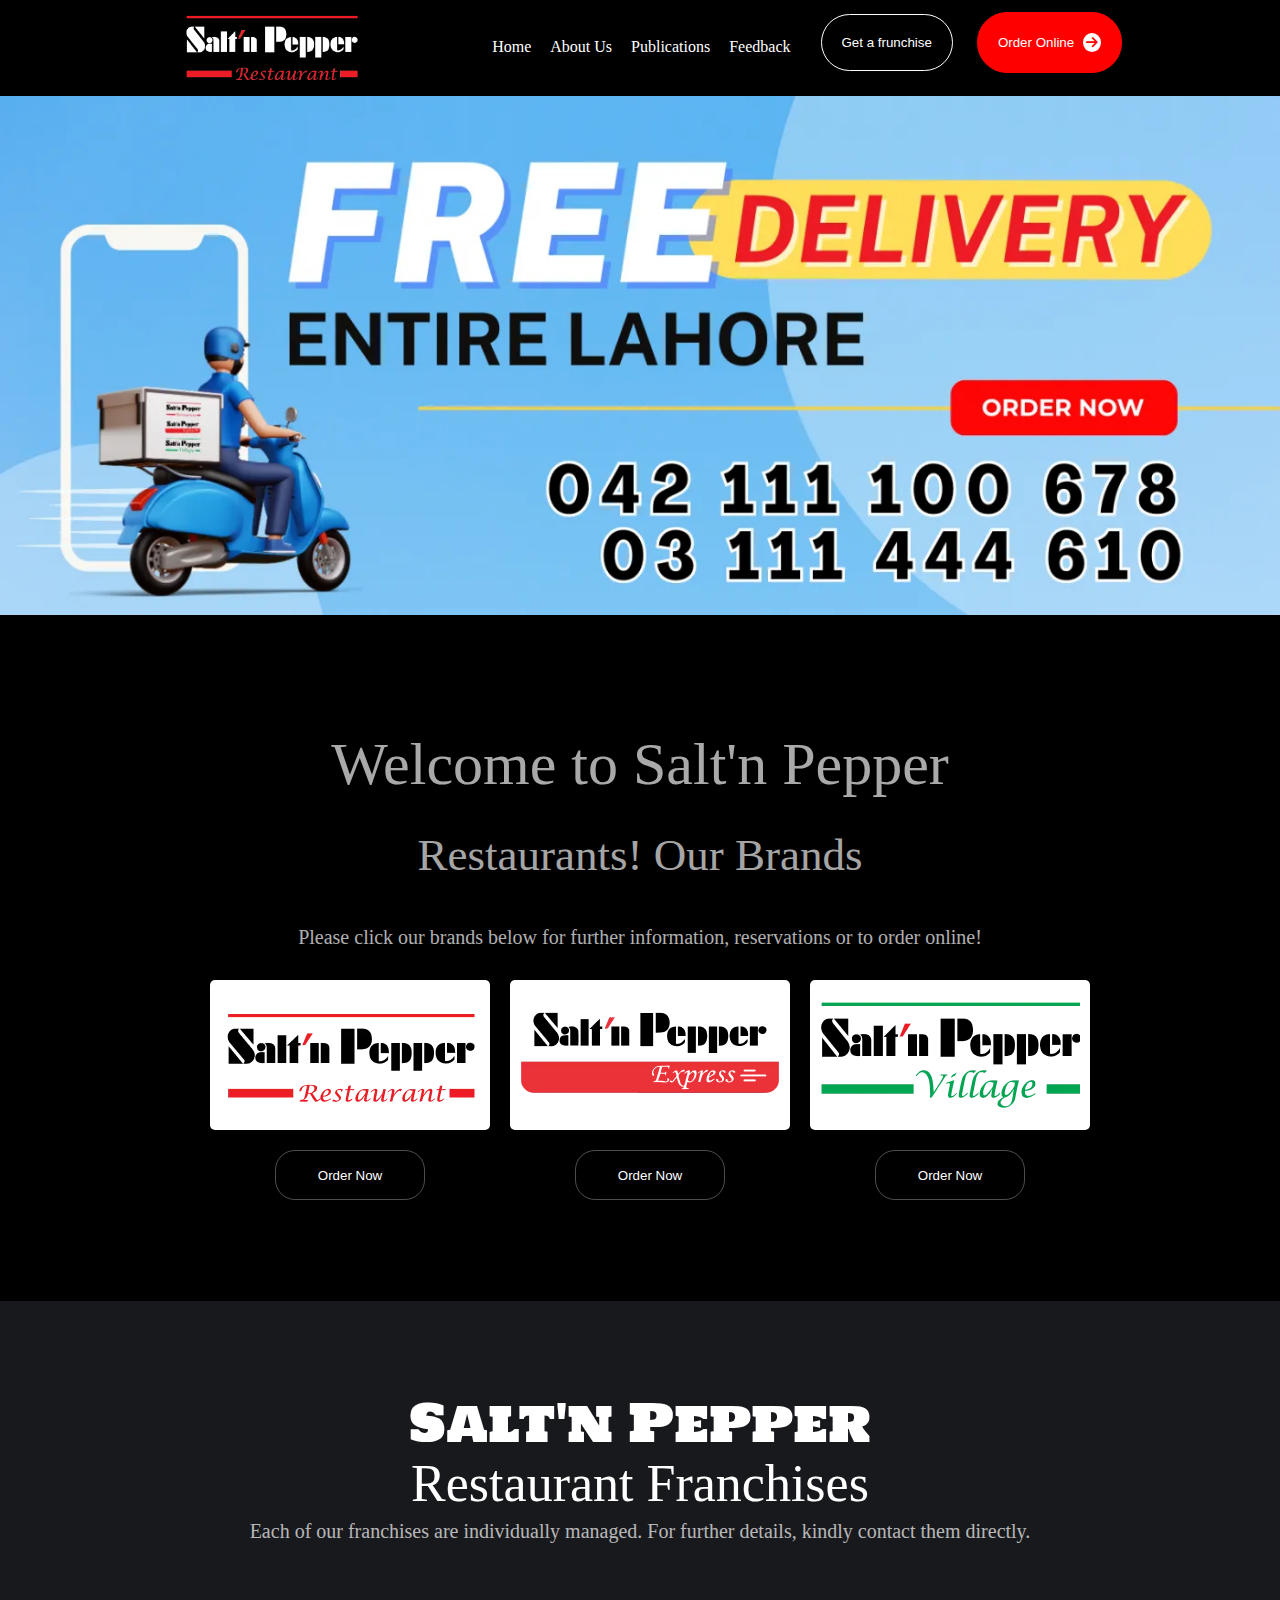
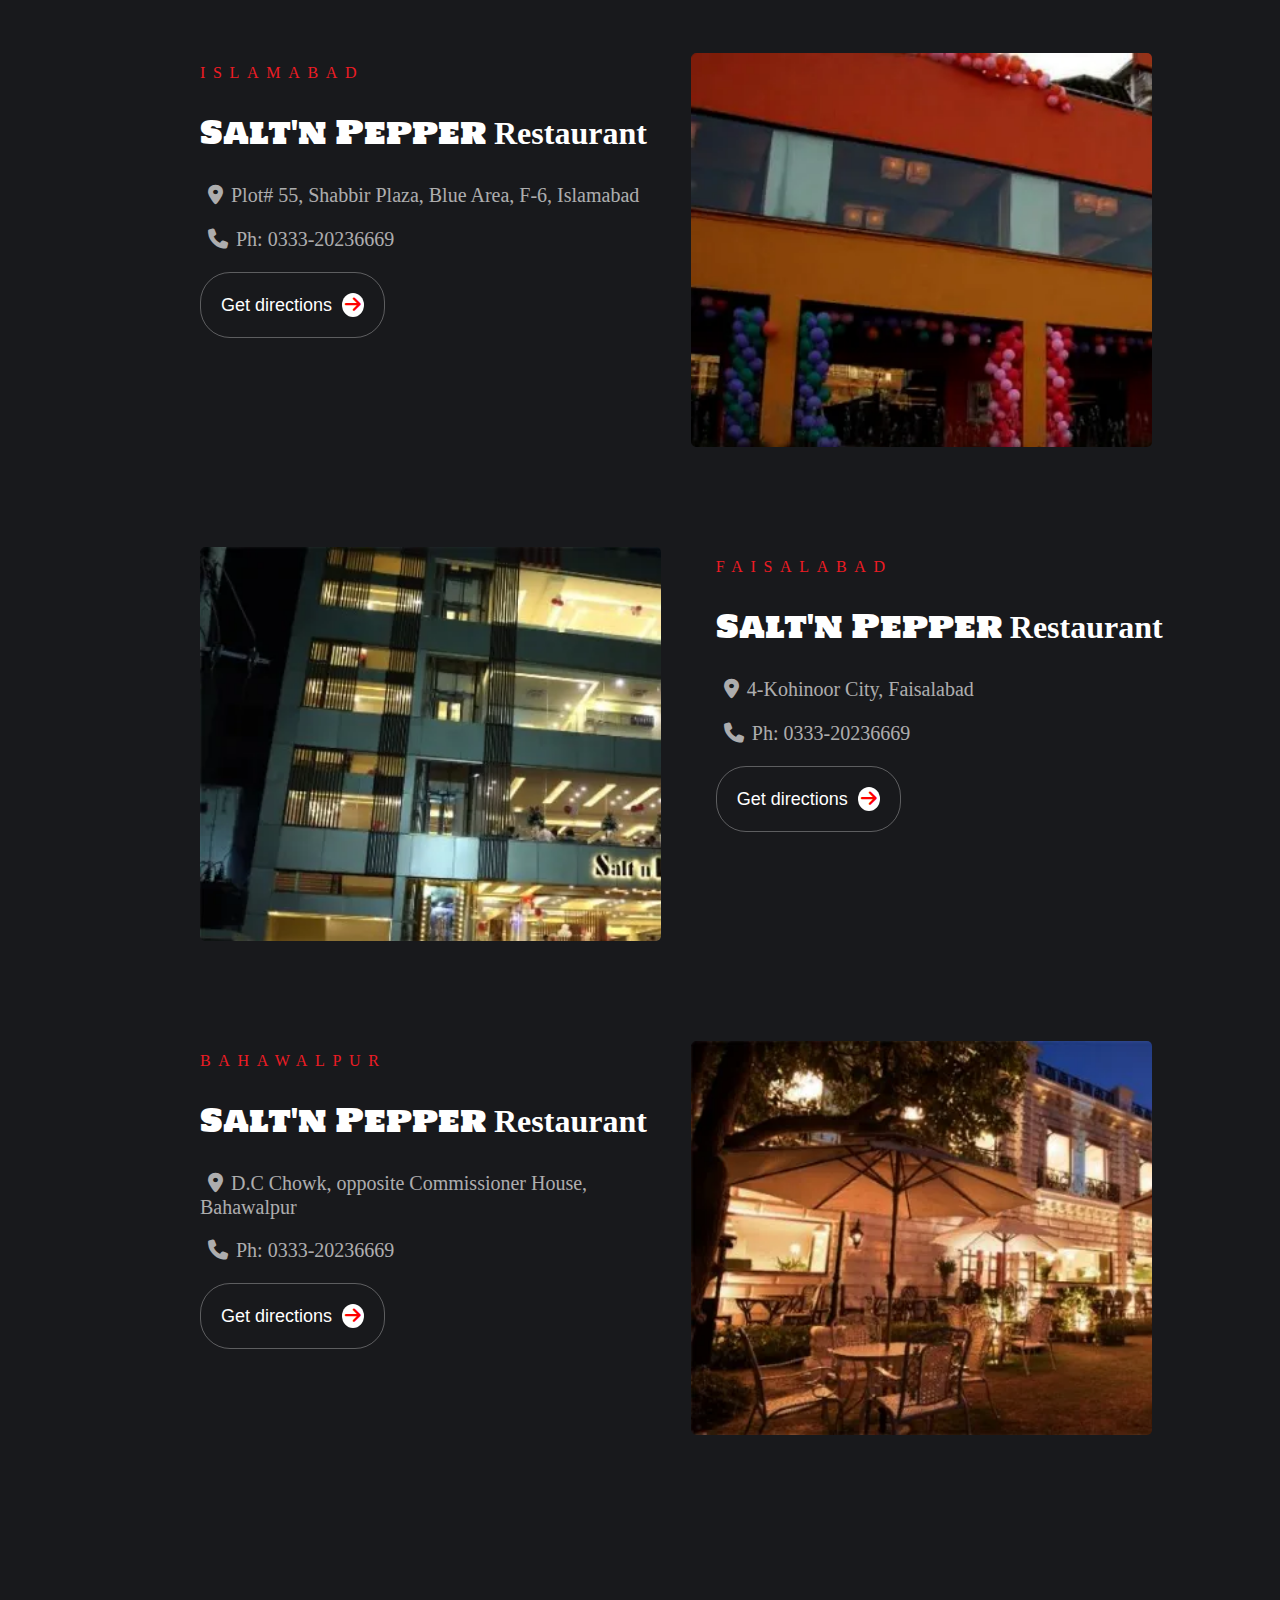
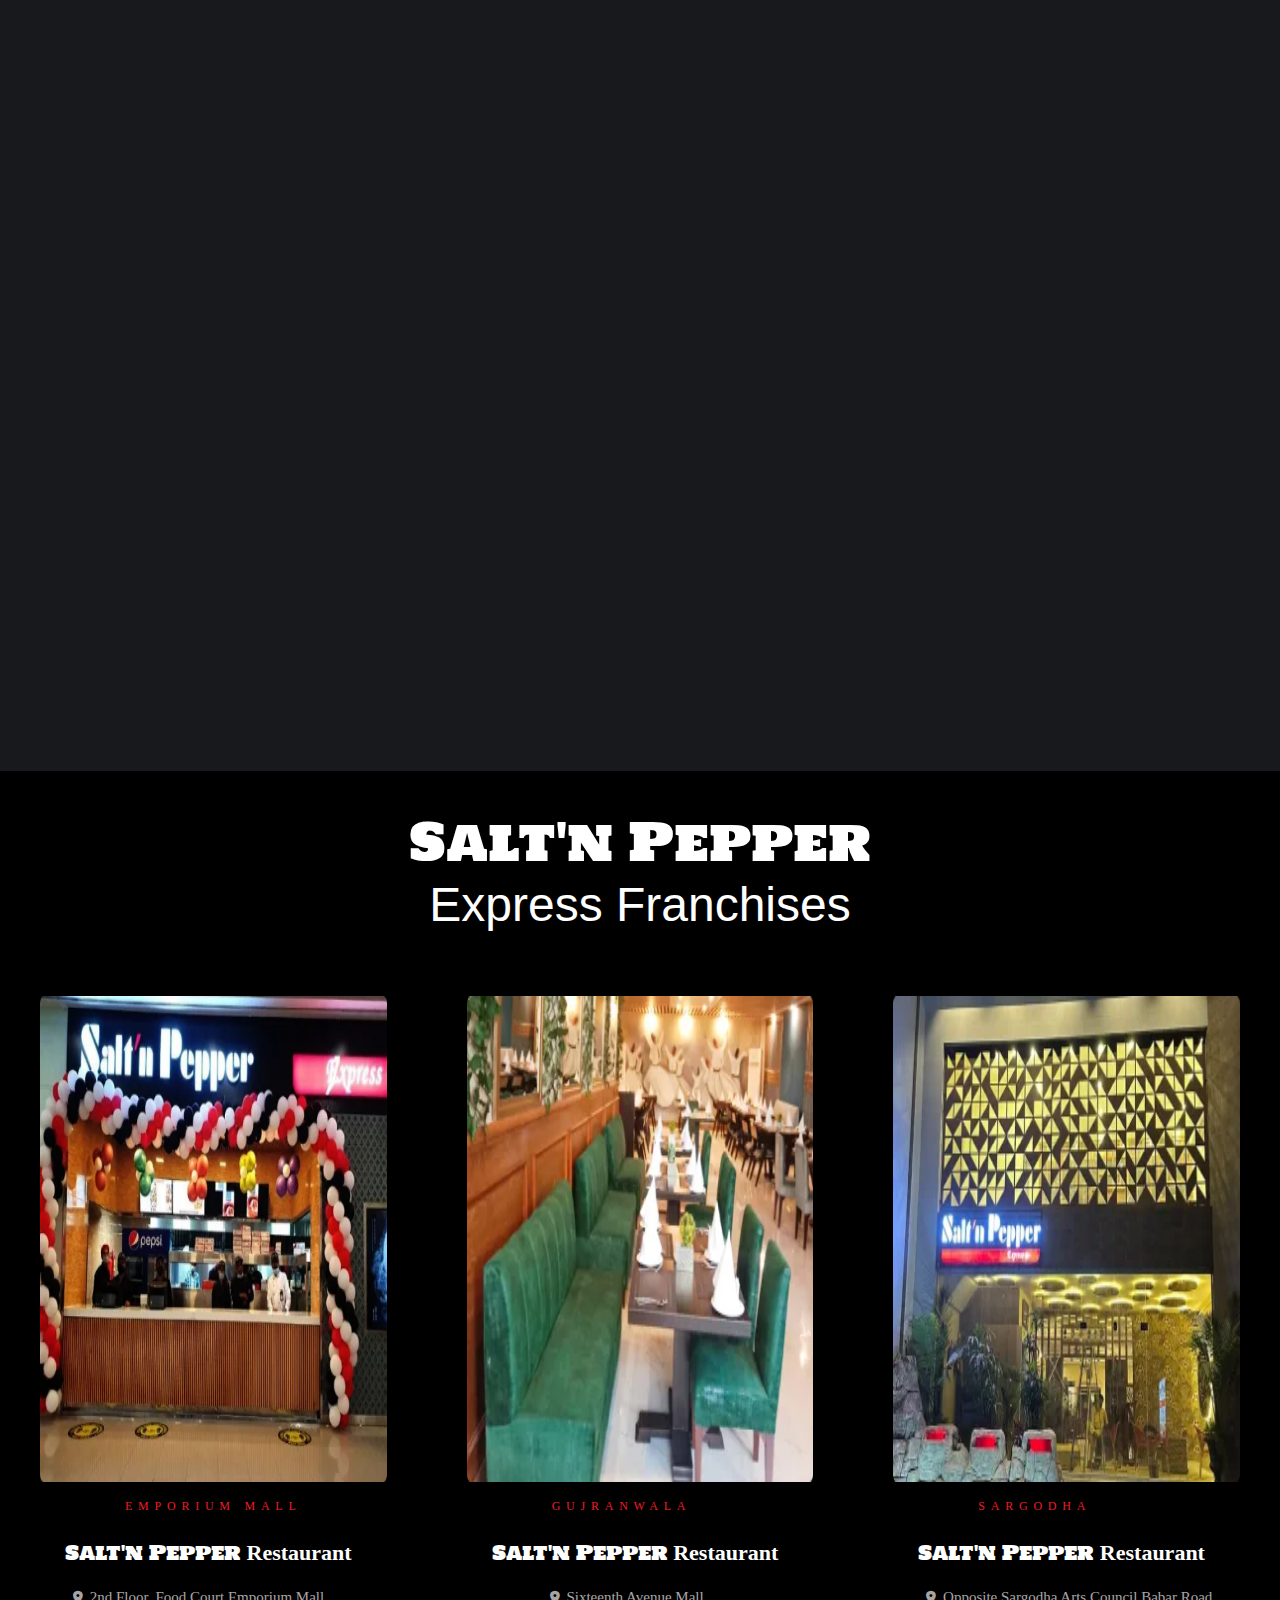
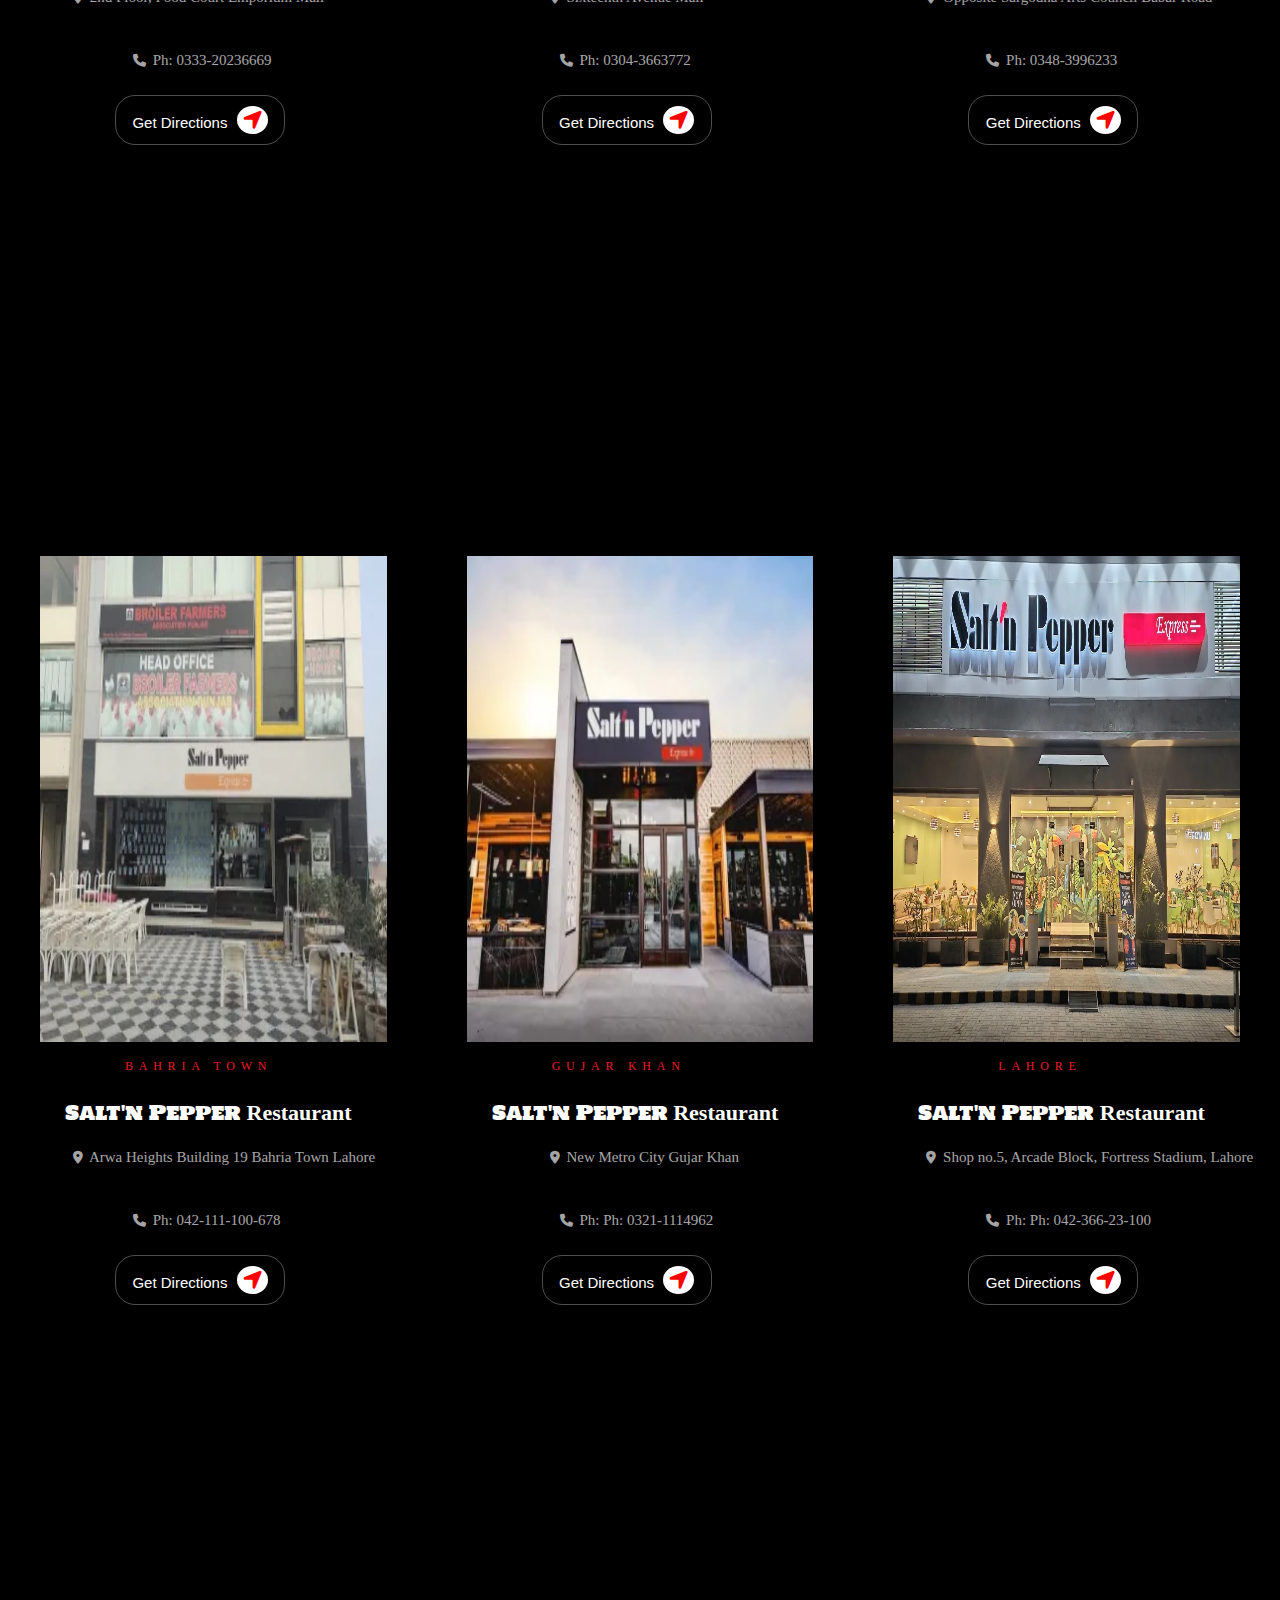
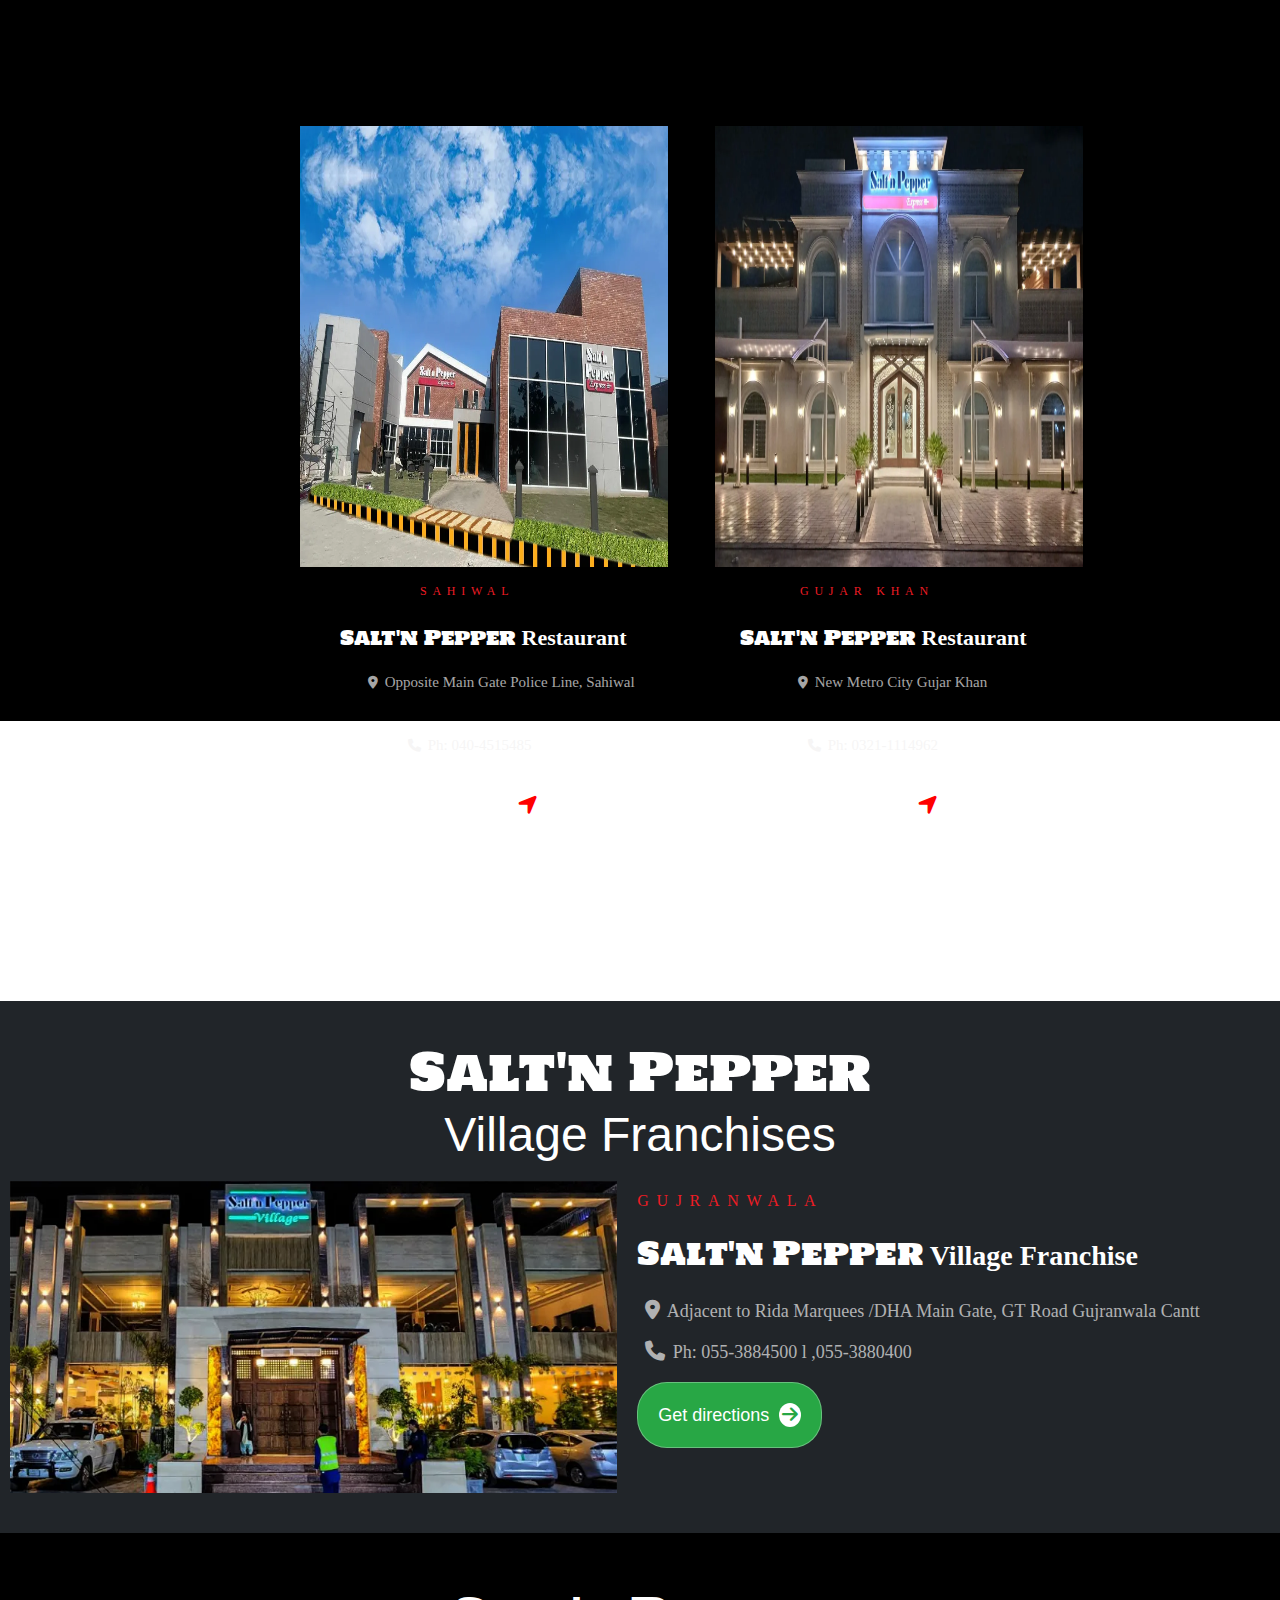
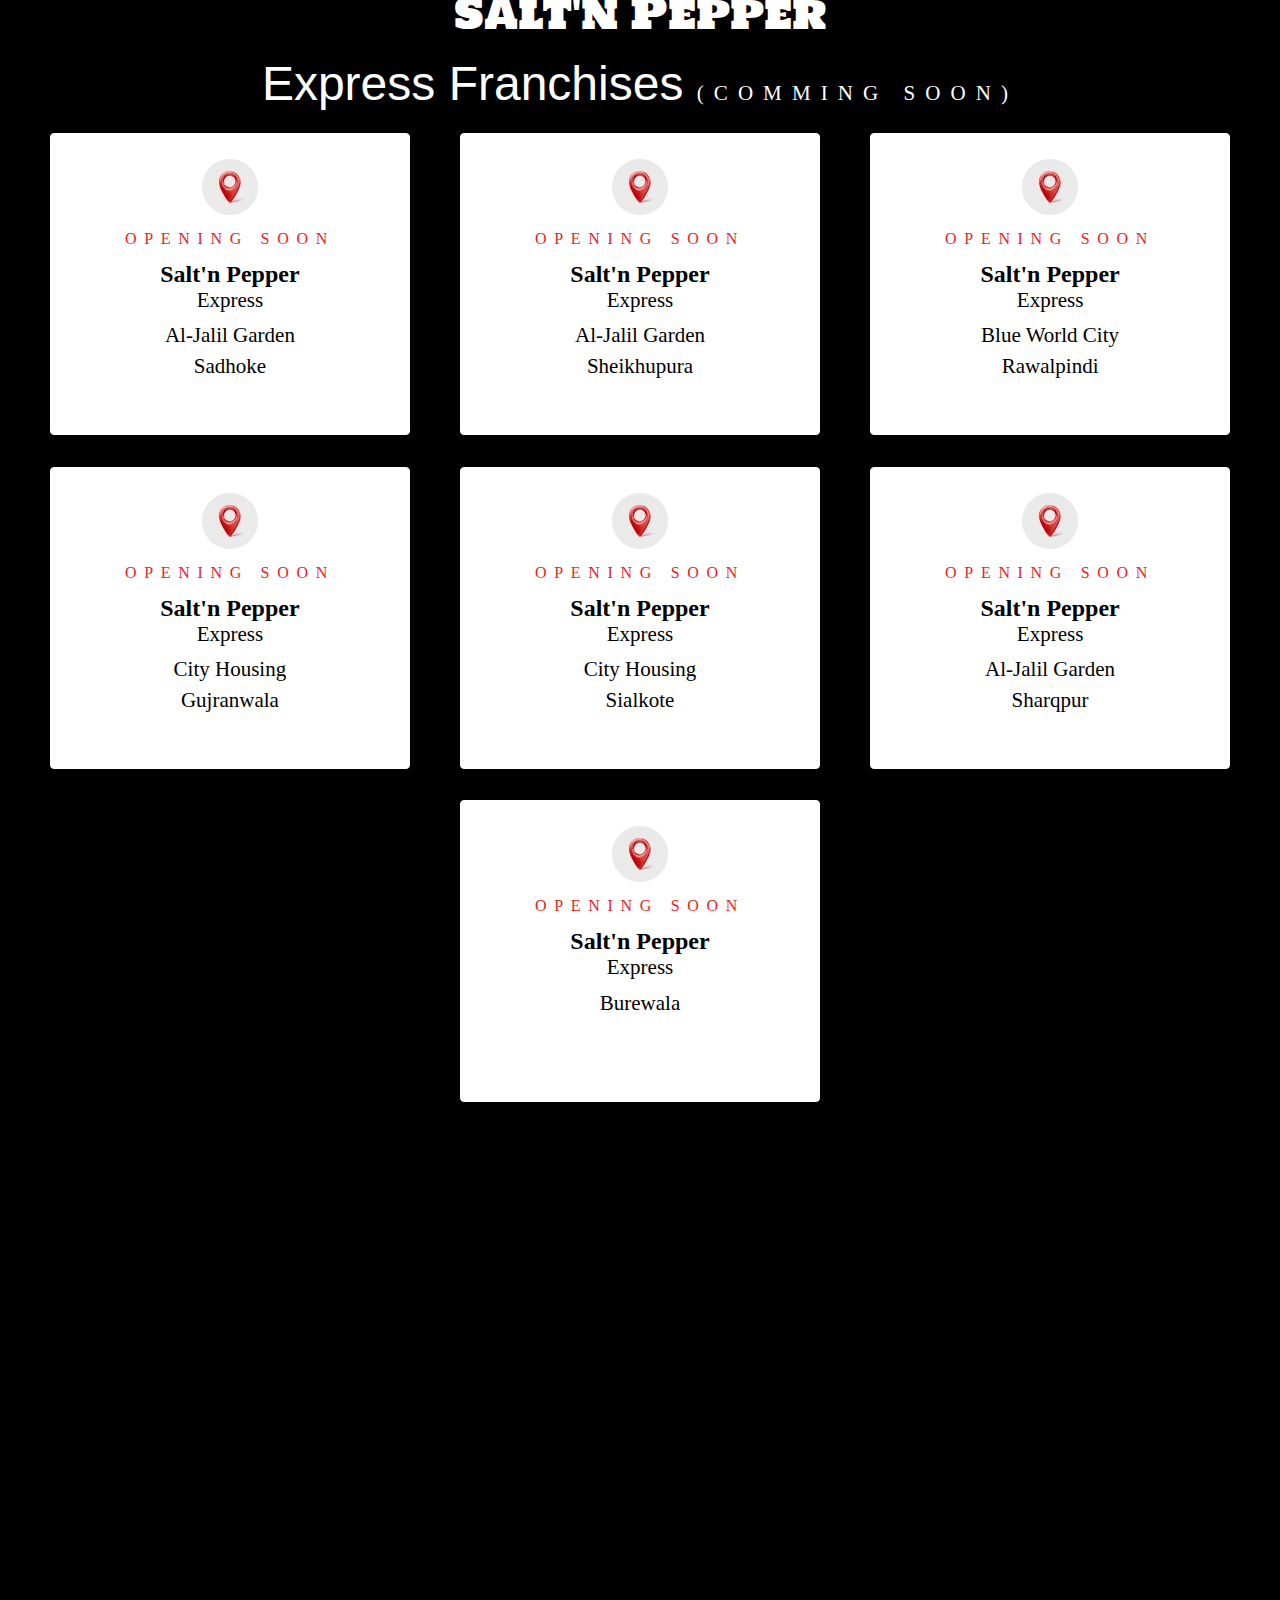
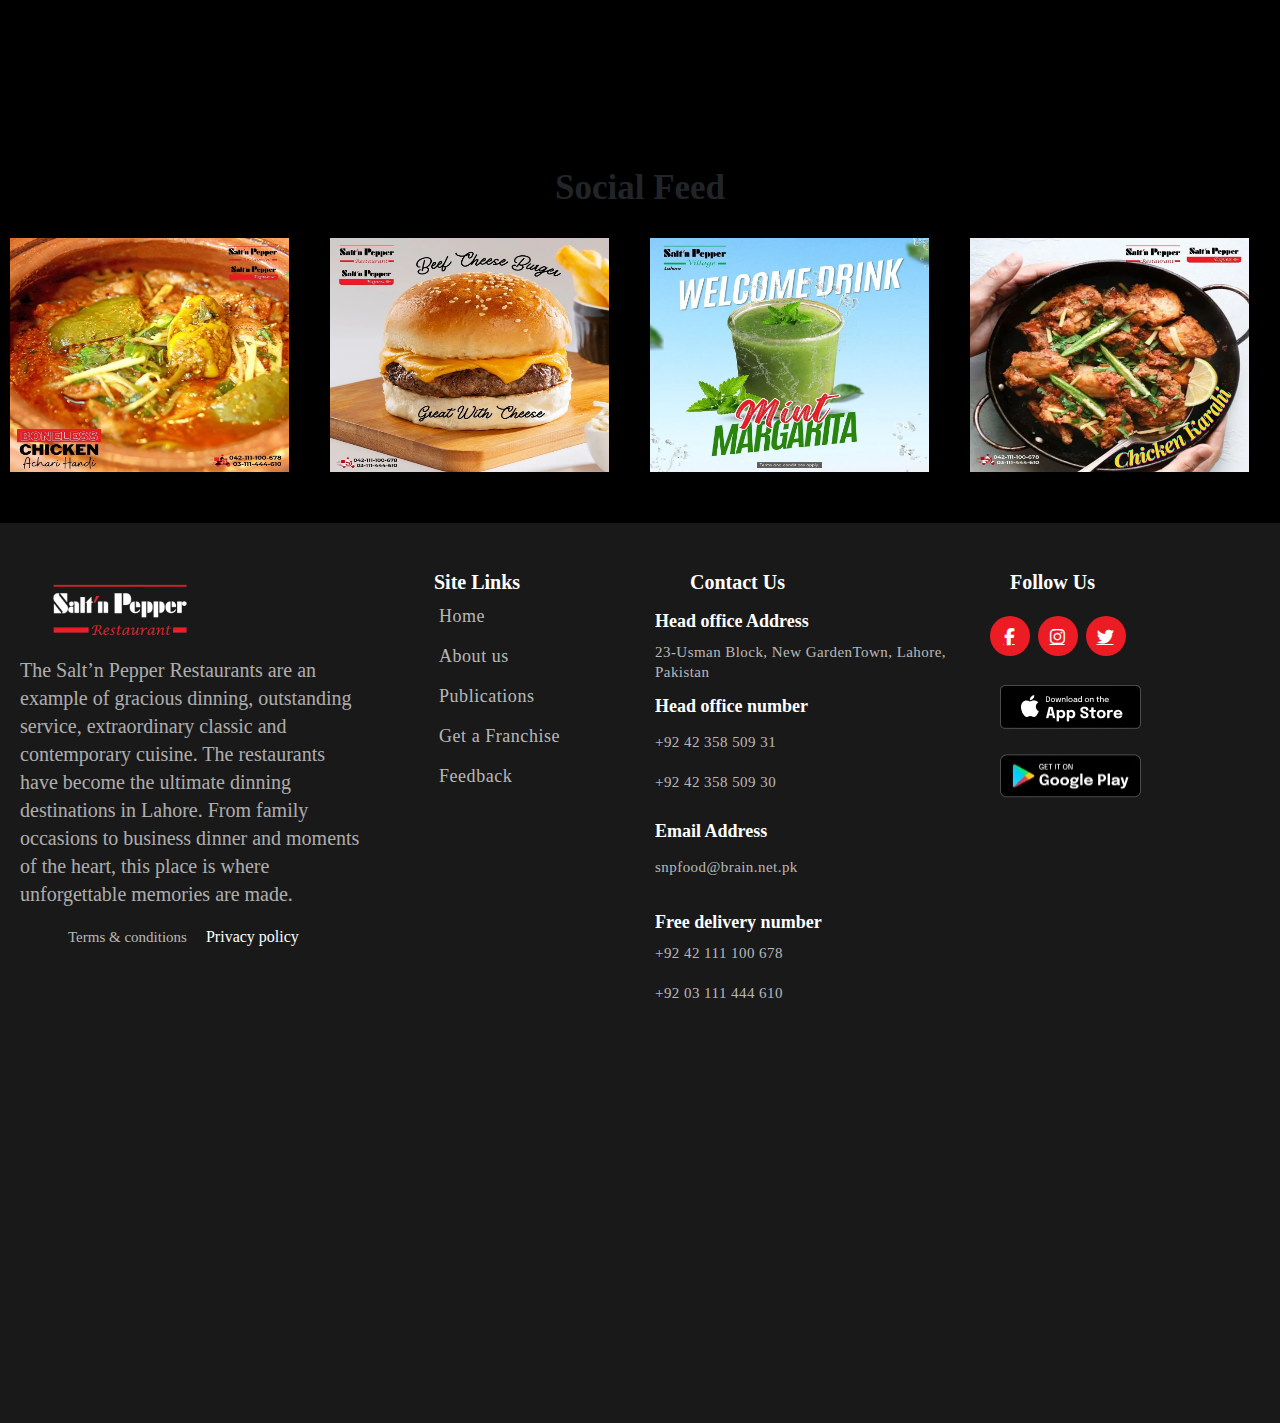
<file: index.html>
<!DOCTYPE html>
<html lang="en">
<head>
    <meta charset="UTF-8">
    <meta name="viewport" content="width=device-width, initial-scale=1.0">
    <title>Document</title>
    <link rel="stylesheet" href="style.css">
    <link rel="stylesheet" href="https://cdnjs.cloudflare.com/ajax/libs/font-awesome/6.6.0/css/all.min.css">
    
<link href="https://fonts.cdnfonts.com/css/butler" rel="stylesheet">
<link rel="stylesheet" href="https://cdnjs.cloudflare.com/ajax/libs/font-awesome/6.6.0/css/all.min.css" integrity="sha512-Kc323vGBEqzTmouAECnVceyQqyqdsSiqLQISBL29aUW4U/M7pSPA/gEUZQqv1cwx4OnYxTxve5UMg5GT6L4JJg==" crossorigin="anonymous" referrerpolicy="no-referrer" />
<link href="https://fonts.googleapis.com/css2?family=Anton+SC&family=Ga+Maamli&family=Holtwood+One+SC&family=Playwrite+GB+S:ital,wght@0,100..400;1,100..400&family=Quicksand:wght@300..700&family=Roboto:ital,wght@0,100;0,300;0,400;0,500;0,700;0,900;1,100;1,300;1,400;1,500;1,700;1,900&display=swap" rel="stylesheet">
<link
    rel="stylesheet"
    href="https://cdnjs.cloudflare.com/ajax/libs/animate.css/4.1.1/animate.min.css"
  />
</head>

<body>
    <div class="header">
        <div class="logo">
        <img src="./img.webp" alt="">
        </div>
        <div class="menu">
            <ul>
                <li>Home</li>
                <li>About Us</li>
                <li>Publications</li>
                <li>Feedback</li>
            </ul>
        </div>
        <div class="btn">
            <button class="b1">
                Get a frunchise
            </button>
            <button class="b2">
                Order Online
                <i class="fa-solid fa-arrow-right"></i>
            </button>
        </div>
       </div>
    <div>
        <img class="img1" src="./banner.webp" alt="banner">
    </div>
     <div class="brands">
        <p class="p">Welcome to <span class="span">Salt'n Pepper</span> </p>
        <p class="p1">Restaurants! Our Brands</p>
        <p class="para">Please click our brands below for further information, reservations or to order online!</p>
      <div class="gallery">
        <div class="pannel-img" >
         <div id="pic" style="background-image:url(1.jpg) ;  "  >  <button class="bg-button">
            Order Now
        </button></div> 
        
          <div id="pic" style="background-image:url(2.jpg) ;  " > 
            <button class="bg-button">
                Order Now
            </button> </div>
         <div id="pic"style="background-image:url(3.jpg) ;  " >
            <button class="bg-button">
                Order Now
            </button>
         </div>
         
        </div>

      </div>
     

      
    </div>
    <div class="franchises">
        <h2 id="franchises-heading">Salt'n Pepper <br>
           <span style="font-family: Butler;"> Restaurant Franchises</span>
            <p class="para" style="padding-top: 15px; font-family: Butler;">Each of our franchises are individually managed. For further details, kindly contact them directly.
        </h2>
       </p>

       <div class="franchises-gellary">
        <div id="picss">
            <small>Islamabad</small>
            <h3 style="color: white; font-size: 32px;"><span id="h3-franchises">Salt'n Pepper</span> Restaurant</h3>
            <p>
                <i class="fa-solid fa-location-dot" id="icon">
                    
                </i>
                Plot# 55, Shabbir Plaza, Blue Area, F-6, Islamabad   
            </p>

            <p>
                <i class="fa-solid fa-phone"  id="icon"></i>
                Ph: 0333-20236669
            </p>
            <button class="b2" style="background-color: transparent;border: 1px solid rgba(255, 255, 255, 0.3);font-size: 18px;">
                Get directions
                <i class="fa-solid fa-arrow-right"></i>
            </button>
        </div>
        <div id="picss" style="margin-left: 30px; background-image: url(4.jpg);background-size: cover;">
        </div>
       </div>

       <div class="franchises-gellary1"  style="margin-top: 100px;">
            <div id="picss" style="margin-right: 30px; background-image: url(5.jpg); background-size: cover;">
        </div>
        <div id="picss" style="margin-left: 25px;">
        <small>Faisalabad </small>
        <h3 style="color: white; font-size: 32px;"><span id="h3-franchises">Salt'n Pepper</span> Restaurant</h3>
        <p>
            <i class="fa-solid fa-location-dot" id="icon">
                
            </i>
            4-Kohinoor City, Faisalabad 
        </p>

        <p>
            <i class="fa-solid fa-phone"  id="icon"></i>
            Ph: 0333-20236669
        </p>
        <button class="b2" style="background-color: transparent;border: 1px solid rgba(255, 255, 255, 0.3);font-size: 18px;">
            Get directions
            <i class="fa-solid fa-arrow-right"></i>
        </button>
    </div>
        </div>

        <div class="franchises-gellary3"  style="margin-top: 100px;">
        <div id="picss">
        <small>Bahawalpur</small>
        <h3 style="color: white; font-size: 32px;"><span id="h3-franchises">Salt'n Pepper</span> Restaurant</h3>
        <p>
            <i class="fa-solid fa-location-dot" id="icon">
                
            </i>
            D.C Chowk, opposite Commissioner House, Bahawalpur
        </p>

        <p>
            <i class="fa-solid fa-phone"  id="icon"></i>
            Ph: 0333-20236669
        </p>
        <button class="b2" style="background-color: transparent;border: 1px solid rgba(255, 255, 255, 0.3);font-size: 18px;">
            Get directions
            <i class="fa-solid fa-arrow-right"></i>
        </button>
    </div>
    <div id="picss" style="background-image: url(6.jpg); background-size: cover; margin-left: 30px;">
    </div>
        </div>
       </div>
       
    </div>
    <div class="franchises-express ">
     <div class="express-container">
        <div id="express-heading">
        <h2 id="express-header"><span id="express-span"  >Salt'n Pepper</span>
         <br>
        Express Franchises
        </h2>
        </div>
        <div class="express-pics" style="margin-top: 50px;">
            <div id="imagesss" style="display: flex; ">
              <div id="shops">
                <img src="7.jpg" alt="" id="img-shops">
                <div id="picss" style="height: 100%; width: 100%; margin-left:0px; margin: 0px 25px 0px 25px;  " >

                    <small style="font-size: 12px; margin-left:60px;">Emporium Mall</small>
                    <h3 style="color: white; font-size: 22px;   "  ><span id="h3-franchises" style="font-size: 20px; margin-top: -10px;">Salt'n Pepper</span> Restaurant</h3>
                    <p style="font-size: 15px;">
                        <i class="fa-solid fa-location-dot" id="icon" style="font-size: 13px;">
                            
                        </i>
                        2nd Floor, Food Court Emporium Mall
                    </p>
            
                    <p style="font-size: 15px; margin-left: 60px;  margin-top: 0px;  ">
                        <i class="fa-solid fa-phone"  id="icon" style="font-size: 13px ;"></i>
                        Ph: 0333-20236669
                    </p>
                    <button class="button-b"><a href="index.htmlS" style="text-decoration: none; color: white;">
                        Get Directions
                        <i class="fa-solid fa-location-arrow" style="color: #ff0000; font-size: 22px; width: 25px;"></i>
                    </button></a>
                </div>
               </div>  
              <div id="shops">
               <img  src="8.jpg" alt="" id="img-shops">
               <div id="picss" style="height: 100%; width: 100%; margin-left:0px; margin: 0px 25px 0px 25px;  " >

                <small style="font-size: 12px; margin-left:60px;">Gujranwala</small>
                <h3 style="color: white; font-size: 22px; "  ><span id="h3-franchises" style="font-size: 20px; margin-top: -10px;">Salt'n Pepper</span> Restaurant</h3>
                <p style="font-size: 15px; margin-left: 50px;">
                    <i class="fa-solid fa-location-dot" id="icon" style="font-size: 13px;">
                        
                    </i>
                    Sixteenth Avenue Mall
                </p>
        
                <p style="font-size: 15px; margin-left: 60px;  margin-top: 0px; ">
                    <i class="fa-solid fa-phone"  id="icon" style="font-size: 13px ;"></i>
                    Ph: 0304-3663772
                </p>
                <button class="button-b"><a href="index.htmlS" style="text-decoration: none; color: white;">
                    Get Directions
                    <i class="fa-solid fa-location-arrow" style="color: #ff0000; font-size: 22px; width: 25px;"></i>
                </a></button>
            </div>
              </div>  
              <div id="shops">
                <img src="9.jpg" alt="" id="img-shops">
                <div id="picss" style="height: 100%; width: 100%;  margin: 0px 25px 0px 25px;  " >

                    <small style="font-size: 12px; margin-left:60px;">sargodha</small>
                    <h3 style="color: white; font-size: 22px;   "  ><span id="h3-franchises" style="font-size: 20px; margin-top: -10px;">Salt'n Pepper</span> Restaurant</h3>
                    <p style="font-size: 15px; ">
                        <i class="fa-solid fa-location-dot" id="icon" style="font-size: 13px;">
                            
                        </i>
                        Opposite Sargodha Arts Council Babar Road
                    </p>
            
                    <p style="font-size: 15px; margin-left: 60px;  margin-top: 0px; ">
                        <i class="fa-solid fa-phone"  id="icon" style="font-size: 13px ;"></i>
                        Ph: 0348-3996233
                    </p>
                    <button class="button-b"><a href="index.htmlS" style="text-decoration: none; color: white;">
                        Get Directions
                        <i class="fa-solid fa-location-arrow" style="color: #ff0000; font-size: 22px; width: 25px;"></i>
                    </a> </button>
                </div>
              </div>  
            </div>
        </div>
     </div>
     <div class="express-pics" style="margin-top: -390px;">
        <div id="imagesss" style="display: flex; ">
          <div id="shops">
            <img src="10.jpg" alt="" id="img-shops">
            <div id="picss" style="height: 100%; width: 100%; margin-left:0px; margin: 0px 25px 0px 25px;  " >

                <small style="font-size: 12px; margin-left:60px;">Bahria Town</small>
                <h3 style="color: white; font-size: 22px;   "  ><span id="h3-franchises" style="font-size: 20px; margin-top: -10px;">Salt'n Pepper</span> Restaurant</h3>
                <p style="font-size: 15px;">
                    <i class="fa-solid fa-location-dot" id="icon" style="font-size: 13px;">
                        
                    </i>
                    Arwa Heights Building 19 Bahria Town Lahore
                </p>
        
                <p style="font-size: 15px; margin-left: 60px;  margin-top: 0px;  ">
                    <i class="fa-solid fa-phone"  id="icon" style="font-size: 13px ;"></i>
                    Ph: 042-111-100-678
                </p>
                <button class="button-b"><a href="index.htmlS" style="text-decoration: none; color: white;">
                    Get Directions
                    <i class="fa-solid fa-location-arrow" style="color: #ff0000; font-size: 22px; width: 25px;"></i>
                </button></a>
            </div>
           </div>  
          <div id="shops">
           <img  src="11.jpg" alt="" id="img-shops">
           <div id="picss" style="height: 100%; width: 100%; margin-left:0px; margin: 0px 25px 0px 25px;  " >

            <small style="font-size: 12px; margin-left:60px;">Gujar Khan</small>
            <h3 style="color: white; font-size: 22px; "  ><span id="h3-franchises" style="font-size: 20px; margin-top: -10px;">Salt'n Pepper</span> Restaurant</h3>
            <p style="font-size: 15px; margin-left: 50px;">
                <i class="fa-solid fa-location-dot" id="icon" style="font-size: 13px;">
                    
                </i>
                New Metro City Gujar Khan
            </p>
    
            <p style="font-size: 15px; margin-left: 60px;  margin-top: 0px; ">
                <i class="fa-solid fa-phone"  id="icon" style="font-size: 13px ;"></i>
                Ph: Ph: 0321-1114962
            </p>
            <button class="button-b"><a href="index.htmlS" style="text-decoration: none; color: white;">
                Get Directions
                <i class="fa-solid fa-location-arrow" style="color: #ff0000; font-size: 22px; width: 25px;"></i>
            </a></button>
        </div>
          </div>  
          <div id="shops"  >
            <img src="12.jpg" alt="" id="img-shops">
            <div id="picss" style="height: 100%; width: 100%;  margin: 0px 25px 0px 25px;  " >

                <small style="font-size: 12px; margin-left:80px;">Lahore</small>
                <h3 style="color: white; font-size: 22px;   "  ><span id="h3-franchises" style="font-size: 20px; margin-top: -10px;">Salt'n Pepper</span> Restaurant</h3>
                <p style="font-size: 15px; ">
                    <i class="fa-solid fa-location-dot" id="icon" style="font-size: 13px;">
                        
                    </i>
                    Shop no.5, Arcade Block, Fortress Stadium, Lahore
                </p>
        
                <p style="font-size: 15px; margin-left: 60px;  margin-top: 0px; ">
                    <i class="fa-solid fa-phone"  id="icon" style="font-size: 13px ;"></i>
                    Ph: Ph: 042-366-23-100
                </p>
                <button class="button-b"><a href="index.htmlS" style="text-decoration: none; color: white;">
                    Get Directions
                    <i class="fa-solid fa-location-arrow" style="color: #ff0000; font-size: 22px; width: 25px;"></i>
                </a> </button>
            </div>
          </div>  
        </div>
           </div>  
          </div>


          <div id="imagesss" style="display: flex; margin-top: -600px; ">
            <div id="shops" style="margin-left: 300px;">
              <img src="13.jpg" alt="" id="img-shopss">
              <div id="picss" style="height: 100%; width: 100%; margin-left:40px;    " >
  
                  <small style="font-size: 12px; margin-left:80px;">Sahiwal</small>
                  <h3 style="color: white; font-size: 22px;   "  ><span id="h3-franchises" style="font-size: 20px; margin-top: -10px;">Salt'n Pepper</span> Restaurant</h3>
                  <p style="font-size: 15px; padding-left: 20px;">
                      <i class="fa-solid fa-location-dot" id="icon" style="font-size: 13px;">
                          
                      </i>
                      Opposite Main Gate Police Line, Sahiwal
                  </p>
          
                  <p style="font-size: 15px; margin-left: 60px;  margin-top: 0px;  ">
                      <i class="fa-solid fa-phone"  id="icon" style="font-size: 13px ;"></i>
                    Ph: 040-4515485
                  </p>
                  <button class="button-b"><a href="index.htmlS" style="text-decoration: none; color: white;">
                      Get Directions
                      <i class="fa-solid fa-location-arrow" style="color: #ff0000; font-size: 22px; width: 25px;"></i>
                  </button></a>
              </div>
             </div>  
            <div id="shops" style="margin-left: -150px;">
             <img  src="14.jpg" alt="" id="img-shopss">
             <div id="picss" style="height: 100%; width: 100%; margin-left:0px; margin: 0px 25px 0px 25px;  " >
  
              <small style="font-size: 12px; margin-left:60px;">Gujar Khan</small>
              <h3 style="color: white; font-size: 22px; "  ><span id="h3-franchises" style="font-size: 20px; margin-top: -10px;">Salt'n Pepper</span> Restaurant</h3>
              <p style="font-size: 15px; margin-left: 50px;">
                  <i class="fa-solid fa-location-dot" id="icon" style="font-size: 13px;">
                      
                  </i>
                  New Metro City Gujar Khan
              </p>
      
              <p style="font-size: 15px; margin-left: 60px;  margin-top: 0px; ">
                  <i class="fa-solid fa-phone"  id="icon" style="font-size: 13px ;"></i>
                    Ph: 0321-1114962
              </p>
              <button class="button-b"><a href="index.html" style="text-decoration: none; color: white;">
                  Get Directions
                  <i class="fa-solid fa-location-arrow" style="color: #ff0000; font-size: 22px; width: 25px;"></i>
              </a></button>
          </div>
            </div>  
            
    </div>
 </div>
 
 </div>
    
</div>
  <div class="village-franchies">
    <div id="express-heading">
        <h2 id="express-header"><span id="express-span"  >Salt'n Pepper</span>
         <br>
       Village Franchises
        </h2>
        </div>
        
        <div class="village-gellary">
            <div id="village-pic"></div>
            <div id="village-info" >
           <small style="font-size: 16px;">GUJRANWALA</small>
        <h3 style="color: white; font-size: 28px;"><span id="h3-franchises">Salt'n Pepper</span> Village Franchise</h3>
        <p style="font-size: 18px;">
            <i class="fa-solid fa-location-dot" id="icon">
                
            </i>
            Adjacent to Rida Marquees /DHA Main Gate, GT Road Gujranwala Cantt
        </p>

        <p style="font-size: 18px";>
            <i class="fa-solid fa-phone"  id="icon"></i>
            Ph: 055-3884500 l ,055-3880400
        </p>
        <button class="b2" style="background-color: #28A745;border: 1px solid rgba(255, 255, 255, 0.3);font-size: 18px;">
            Get directions
            <i class="fa-solid fa-arrow-right" style="color:#28A745"></i>
        </button>
            </div>
           
        </div>
  </div>
  <div class="location-pannel">
    <div class="location-heading-pannel">
        <div id="express-heading">
            <h2 id="express-header"><span id="express-span" style="font-size: 42px; line-height: 81px;" >Salt'n Pepper</span>
             <br>
            Express Franchises <small id="comingsoon"> (Comming soon)</small>
            </h2>
            </div>
    </div>

    <div class="locations-info">
        <div class=" boxcards ">
            <img src="16.jpg" alt="" id="location-img">
            <small id="box-small">Opening soon</small>
            <h4 id="h4-box">
                <span id="box-span" >Salt'n Pepper</span> <br  > 
                Express
            </h4>
            <p id="para-box">Al-Jalil Garden</p>
            <h4 id="h4-city">Sadhoke</h4>
        </div>

        <div class="boxcards">
            <img src="16.jpg" alt="" id="location-img">
            <small id="box-small">Opening soon</small>
            <h4 id="h4-box">
                <span id="box-span" >Salt'n Pepper</span> <br  > 
                Express
            </h4>
            <p id="para-box">Al-Jalil Garden</p>
            <h4 id="h4-city">Sheikhupura</h4>     
        </div>

        <div class="boxcards">
            <img src="16.jpg" alt="" id="location-img">
            <small id="box-small">Opening soon</small>
            <h4 id="h4-box">
                <span id="box-span" >Salt'n Pepper</span> <br  > 
                Express
            </h4>
            <p id="para-box">Blue World City</p>
            <h4 id="h4-city">Rawalpindi</h4>
        </div>

        <div class="boxcards">
            <img src="16.jpg" alt="" id="location-img">
            <small id="box-small">Opening soon</small>
            <h4 id="h4-box">
                <span id="box-span" >Salt'n Pepper</span> <br  > 
                Express
            </h4>
            <p id="para-box">City Housing</p>
            <h4 id="h4-city">Gujranwala</h4>
        </div>

        <div class="boxcards"><img src="16.jpg" alt="" id="location-img">
            <small id="box-small">Opening soon</small>
            <h4 id="h4-box">
                <span id="box-span" >Salt'n Pepper</span> <br  > 
                Express
            </h4>
            <p id="para-box">City Housing</p>
            <h4 id="h4-city">Sialkote</h4></div>

        <div class="boxcards"><img src="16.jpg" alt="" id="location-img">
            <small id="box-small">Opening soon</small>
            <h4 id="h4-box">
                <span id="box-span" >Salt'n Pepper</span> <br  > 
                Express
            </h4>
            <p id="para-box">Al-Jalil Garden</p>
            <h4 id="h4-city">Sharqpur</h4></div>

        <div class="boxcards"><img src="16.jpg" alt="" id="location-img">
            <small id="box-small">Opening soon</small>
            <h4 id="h4-box">
                <span id="box-span" >Salt'n Pepper</span> <br  > 
                Express
            </h4>
             <h4 id="h4-city" style="margin-top: 8px;">Burewala</h4></div>

    </div>
  </div>
  <div class="social-feed">
    <div class="social-heading">
        <h3 id="h3-social">Social Feed</h3>
    </div>
    <div class="social-gellary">
        <div class="images">
            <a href="index.html">
             <img src="17.jpg" alt="" id="social-img">
            </a>
        </div>

        <div class="images">
            <a href="index.html">
             <img src="18.jpg" alt="" id="social-img">
            </a>
        </div>
        
        <div class="images">
            <a href="index.html">
             <img src="19.jpg" alt="" id="social-img">
            </a>
        </div>

        <div class="images">
             <a href="index.html">
             <img src="20.jpg" alt="" id="social-img">
             </a>
        </div>

    </div>
  </div>
  <footer>
    <div class="footerr">
       <div id="footer-section-1">
        <a href="index.html">
         <img src="21.png" alt="" id="footer-logo" >
        </a>
        <p id="footer-para" style="padding: 40px 20px 0px 20px; line-height: 28px;">The Salt’n Pepper Restaurants are an example of gracious dinning, outstanding service, extraordinary classic and
             contemporary cuisine. The restaurants have become the ultimate dinning destinations in Lahore. From family 
            occasions to business dinner and moments of the heart, this place is where unforgettable memories are made.</p>
      
            <ol>
              <li id="footer-li">Terms & conditions</li>
               <li> Privacy policy</li>
            </ol>
        </div>

       <div id="footer-section-2">
        <div id="box-heading">
            <h3>Site Links</h3>
        </div>
        <div id="content-footer">
          <ol>
          <li id="footer-list">
          <a href="index.html">
            Home
          </a>
        </li>
          <li id="footer-list">
            <a href="index.html">
               About us
              </a>
          </li>

          <li id="footer-list">
            <a href="index.html">
                Publications
               </a>
          </li>

          <li id="footer-list">
            <a href="index.html">
                Get a Franchise
               </a>
          </li>

          <li id="footer-list">
            <a href="index.html">
                Feedback
               </a>
          </li>
          </ol>
          
        </div>
       </div> 

       <div id="footer-section-3">
        <div id="box-heading">
            <h3>Contact Us</h3>
        </div>

        <div id="contact-us-box">
          <ul>
            <li id="contact-list">Head office Address</li>
            <li id="contact-list-1">
                <p style="margin-top: 1px; padding-top: 10px; padding-left: -10px;">
                    23-Usman Block, New GardenTown, Lahore, Pakistan
                </p>
            </li>
            <li id="contact-list">Head office number</li>
            <li id="contact-list-1"  style="margin-top: 1px; padding-top: 15px; padding-left: -10px;" >
                <p>+92 42 358 509 31 <br><br>
                +92 42 358 509 30</p>
            </li>
            <li id="contact-list" style="margin-top: 15px;">Email Address</li>
            <li id="contact-list-1"  style="margin-top: 1px; padding-top: 15px;  " >
            <p>snpfood@brain.net.pk</li></p>
            <li id="contact-list" style="margin-top: 1px;    "  >Free delivery number</li>
            <li id="contact-list-1" style="margin-top: 1px; padding-top: 10px; padding-left: -10px;" >
            <p>+92 42 111 100 678 <br><br>
                +92 03 111 444 610</p>
            </li>
            
             
          </ul>
        </div>

       </div> 

       <div id="footer-section-4">
        <div id="box-heading">
            <h3>Follow Us</h3>
        </div>
        <div id="spcial-pannel">
            <a href="https://www.facebook.com/TheSaltnPepperRestaurants/" target="blank" id="social-id">
              <i class="fab fa-facebook-f" aria-hidden="true" style="font-size: 17px; color: white; background-color: #ED1C24; margin-left: -2px;"></i></a> 
        
            <a href="https://www.instagram.com/saltnpepper_official/" target="blank" id="social-id">
                <i class="fab fa-instagram" aria-hidden="true" style="font-size: 17px; color: white; background-color: #ED1C24; margin-left: -2px;"></i></a>
       
            <a href="https://twitter.com/snprestaurant" target="blank" id="social-id">
                    <i class="fab fa-twitter" aria-hidden="true"style="font-size: 17px; color: white; background-color: #ED1C24; margin-left: -2px;"></i></a>
        </div>
        <img src="22.jpg" alt="" id="social-google">
        <img src="23.jpg" alt="" id="social-google">
       </div> 
    </div>
  </footer>
</body>
</html>
</file>
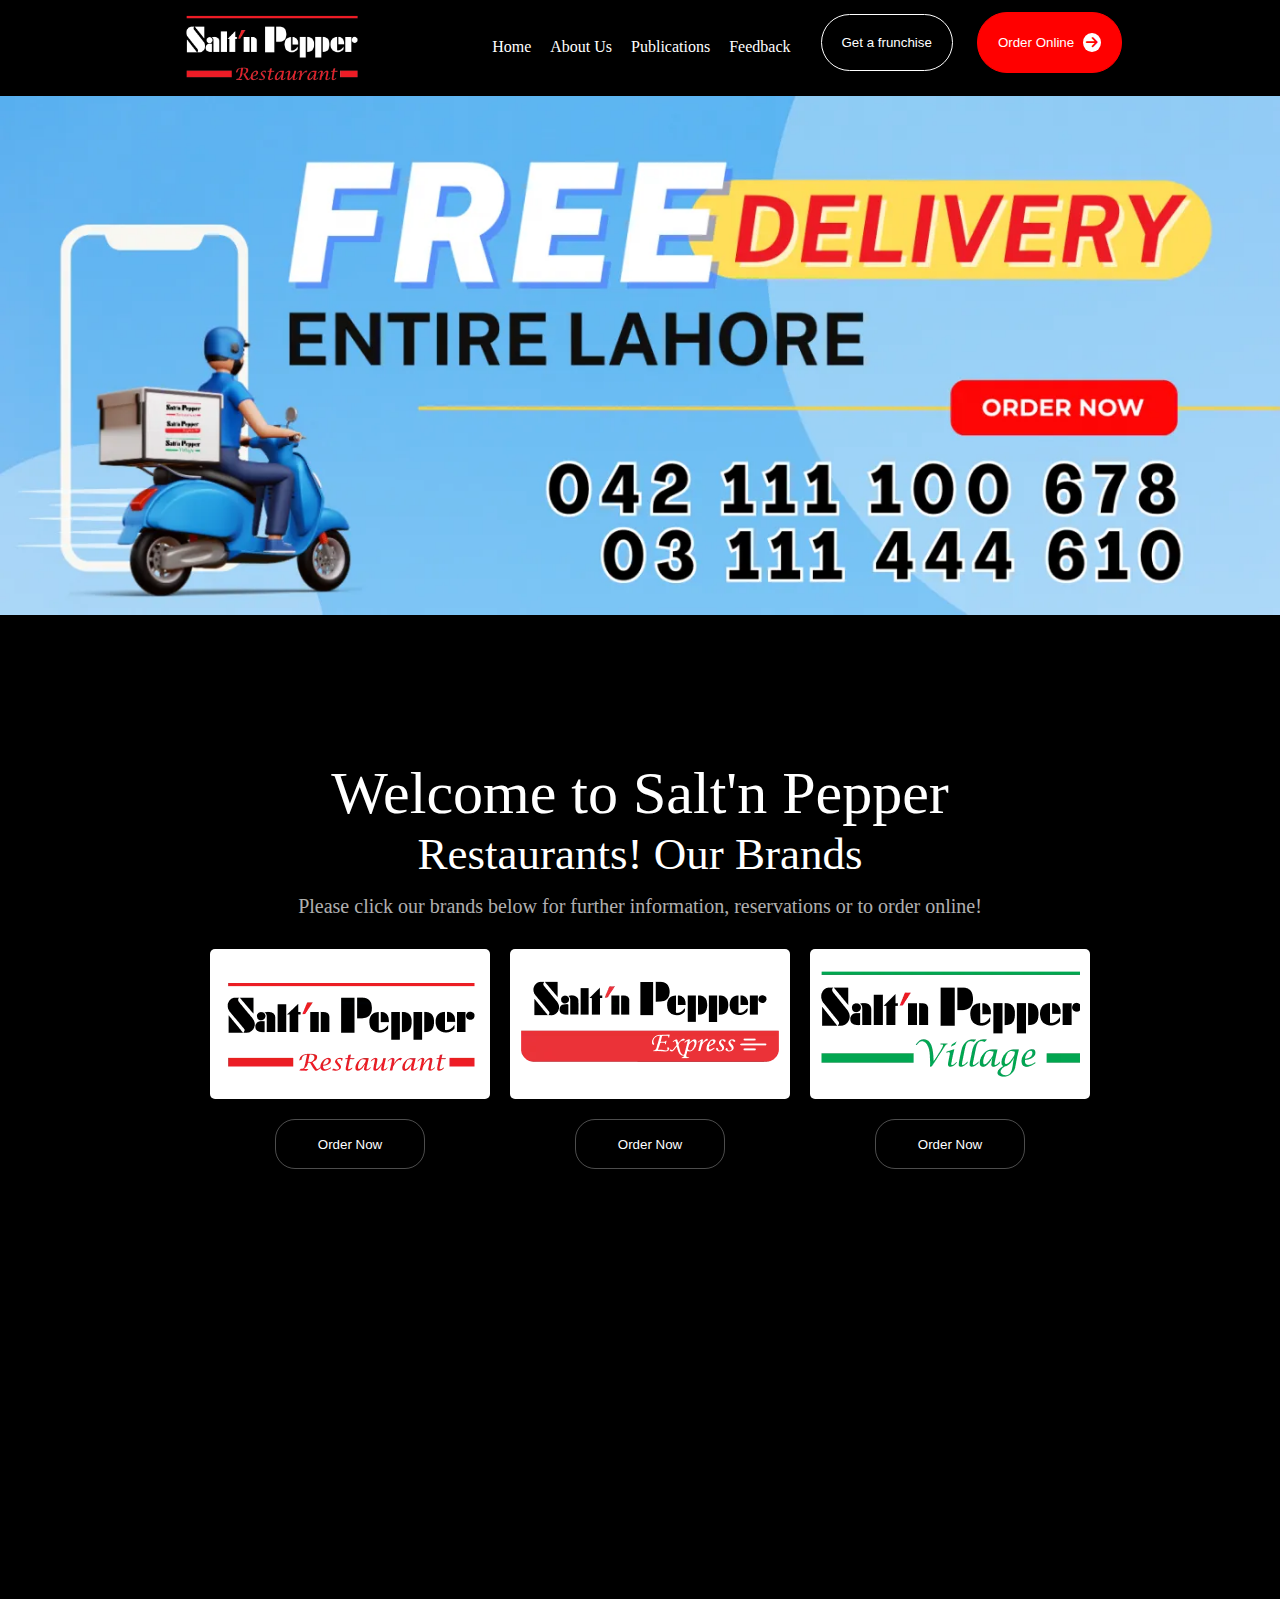
<file: Salt-n-Pepper-Restaurant/index.html>
<!DOCTYPE html>
<html lang="en">
<head>
    <meta charset="UTF-8">
    <meta name="viewport" content="width=device-width, initial-scale=1.0">
    <title>Document</title>
    <link rel="stylesheet" href="style.css">
    <link rel="stylesheet" href="https://cdnjs.cloudflare.com/ajax/libs/font-awesome/6.6.0/css/all.min.css">
</head>
<body>
    <div class="header">
        <div class="logo">
        <img src="./img.webp" alt="">
        </div>
        <div class="menu">
            <ul>
                <li>Home</li>
                <li>About Us</li>
                <li>Publications</li>
                <li>Feedback</li>
            </ul>
        </div>
        <div class="btn">
            <button class="b1">
                Get a frunchise
            </button>
            <button class="b2">
                Order Online
                <i class="fa-solid fa-arrow-right"></i>
            </button>
        </div>
       </div>
    <div>
        <img class="img1" src="./banner.webp" alt="banner">
    </div>
     <div class="brands">
        <p class="p">Welcome to <span class="span">Salt'n Pepper</span> </p>
        <p class="p1">Restaurants! Our Brands</p>
        <p class="para">Please click our brands below for further information, reservations or to order online!</p>
      <div class="gallery">
        <div class="pannel-img" >
         <div id="pic" style="background-image:url(1.jpg) ;  "  >  <button class="bg-button">
            Order Now
        </button></div> 
        
          <div id="pic" style="background-image:url(2.jpg) ;  " > 
            <button class="bg-button">
                Order Now
            </button> </div>
         <div id="pic"style="background-image:url(3.jpg) ;  " >
            <button class="bg-button">
                Order Now
            </button>
         </div>
         
        </div>

      </div>
      
    </div>
      
</body>
</html>
</file>
<file: style.css>
body, html {
        margin: 0;
        padding: 0;
        box-sizing: border-box;
    }
    
.header{
    border: 2px solid black;
    background-color: black; 
    height: 92px;  
}
img{
    width: 180px;
    margin-left: 100%;
    padding-top: 5px;
}
ul{
    justify-content: center;
}
li{
    display: inline;
    color: white;
    margin-left: 15px;
}
.header,.menu{
    display: flex;
}
.menu{
    margin-left: 20%;
    padding-top: 20px; 
}
.btn{
    padding-top: 10px;
    margin-left: 30px;
    
}
.b1,.b2{
    padding: 20px;
    border-radius: 30px;
    border: 1px solid white;
}
.b1{
    background-color: transparent;
    color: white;
    margin-right: 20px;
}
.b2{
    background-color: red;
    color: white;
    border-color: red;

}
i{
    background-color: white;
    color: red;
    border-radius: 50%;
    padding: 3px;
    margin-left: 5px;
}
.img1{
    margin-left: 0px;
    width: 100%;
    height: auto;
    margin-top: -5px;
}
.brands{
    background-color: black;
    width:100%;
    height: 100
    vh;
    color: white;
    text-align: center;
    margin-top: -20px;
    padding-top: 100px;
   
}
.p{
 
    font-size: 60px;
    font-family: futurak;
    margin-top: 1px;
}
.p1{
    font-size: 45px;
    margin-top: -60px;

}
.para{
    font-size: 20px;
    margin-top: -30px;
    color: rgba(255, 255, 255, 0.7);

}
 .gallery{
    height: 344px;
    width: 100%;
     display: flex;
    justify-content: center;
    align-items: center;
 }

 .pannel-img{
    height: 322px;
    width: 100%;
    display: flex;
    justify-content: center; 
 }
 #pic{
    height: 150px;
    width: 280px;
   background-repeat:no-repeat ;
   background-position: center;
   background-color: #ffffff;
   margin-left: 20px;
   border-radius: 5px;
   
  
 }
 #abc{
    width: 100%;
    width: 100%;
    
 }
.bg-button{
  height: 50px;
  width: 150px;
  background-color:transparent;
  border: 1px solid rgba(255, 255, 255, 0.3);
  margin-top:170px;
  border-radius: 20px;
  color: #ffffff;
 }
 .franchises{
      height: 300vh;
      width: 100%;
     background-color: #18191c;
     margin-top: -55px;
      
      
 }
 #franchises-heading{
    height: 198px ;
    width: 100%;
   font-style: normal;
    font-weight: 400;
    font-size: 52px;
    line-height: 62px;
    color: #FFFFFF;
    display: flex;
    align-items: center;
    flex-direction: column;
    padding-top:90px;
    font-family: 'Holtwood One SC';    ;
 }
 .franchises-gellary,.franchises-gellary1,.franchises-gellary3{
    height: 394px;
    width: 100%;
    display: flex;
    flex-direction: row;
    
   
 }
 #picss,#picss1{
    height:100%;
    width: 36%;
    margin-left: 200px;
    border-radius: 5px;
    
 }
 small{
        font-family: 'apercu';
        font-style: normal;
        font-weight: 500;
        font-size: 16px;
        line-height: 20px;
        letter-spacing: 0.48em;
        text-transform: uppercase;
        color: #ED1C24;
        margin-bottom: 8px;
        display: block;
        margin-top: 10px;
    
 }

 #h3-franchises{
    font-family: 'Holtwood One SC';
    font-style: normal;
    font-weight: 400;
    font-size: 32px;
    line-height: 29px;
    text-align: center;
    color: #FFFFFF;
    margin-top: 0px;
 }

 #icon, p{
    font-size: 20px;
    margin-top: -30px;
    color: rgba(242, 241, 241, 0.7);
    background-color: transparent;
    padding-top: 30px;
 }
 .franchises-express{
    height: 350vh;
    width: 100%;
    background-color: #000000;
    margin-top: -30px;
    display: flex;
    justify-content: center;
   flex-direction: column;
 }
 .express-container{
     height: 98%;
     width: 100%;
  }
 #express-heading{
    height: 170px;
    width: 100%;
     display: flex;
    justify-content: center;
     
 }
 #express-span{
    font-size: 52px;
    color: #ffffff;
    height: 32px;
   margin-bottom: 20px;
   font-family: 'Holtwood One SC';
  
 }
 #express-header{
      
     text-align: center;
     font-family:Arial, Helvetica, sans-serif;
    font-style: normal;
    font-size: 48px;
    line-height: 60px;
    color: #FFFFFF;
    font-weight: normal;
 }
 .express-pics{
    height: 98%;
    width: 100%;
    background-color: #000000;
 }
#imagesss{
 height: 100vh;
 width: 100%;
 
 
}
#shops{
    height: 98%;
    width: 100%;
    margin: 0px 40px;
 }
#img-shops{
    height: 55% ;
    width: 100%;
    margin-left: 0px;

    
}
.button-b{
     background-color: transparent;
     border: 1px solid rgba(255, 255, 255, 0.3);
     font-size: 15px;
     height: 50px;  
     width: 170px; 
    border-radius: 20px;
    color: #ffffff;
    padding-left: -5px;
    margin-left: 50px;
    margin-top: 10px;
}
#img-shopss{
    height: 50% ;
    width:70%;
    margin-left: 0px;

    
}
.village-franchies{
    height: 532px;
    width: 100%;
    background-color:#212529;
    margin-top: -20px;
}
.village-gellary{
    height: 65%;
    width: 98%;
    display: flex;
}
#village-pic,#village-info{
height: 90%;
width: 98%;
 margin: 10px;
 
}
#village-pic{
    background-image: url(15.jpg);
    background-size: cover;
}
.location-pannel{
    height: 200vh;
    width: 100%;
    background-color: #000000;
}
.location-heading-pannel{
 height : 200px;
 width: 100%;
  
}
#comingsoon{
    font-style: normal;
    font-size: 21px;
     
    color: #FFFFFF;
    display: inline-block;
}
.locations-info{
    height: 1000px;
    width: 100%;
     display: flex;
    flex-wrap: wrap;
    justify-content: space-evenly;

}
.boxcards{
    height: 30%;
    width: 28%;
    background-color: #ffffff;
    border: 1px solid white;
    border-radius: 4px;
    text-align: center;
    transition: height 0.3s ease, width 0.3s ease;
     

}
 .boxcards:hover {
    height: 32%;
    width: 30%;
    animation: slideAnimation 2s ease-in infinite;
}
@keyframes slideAnimation {
    0% {
        transform: translateY(0);
    }
    100% {
        transform: translateY(100%);
    }
}

 #location-img{
    margin-left: 0px;
    height: auto;
    width: auto;
    margin-top: 20px; 

}
.box-small{
    font-style: normal;
    font-weight: 500px;
    font-size: 10px;
     line-height: 10px;
     letter-spacing: 0.48rem;
     text-transform: capitalize;
     color: #ED1C24;
     margin-bottom: 8px;
    display: inline-block;
}
#h4-box{
    height: 50px;
    font-display: normal;
    font-weight: 400;
    font-size: 21px;
    margin-top: 12px;
    text-align: center;
    color: #000000;
    margin-bottom: 10px;
   
}
#box-span{
 font-weight: 600;
 font-size: 24px;
 margin-top: 10px;
  
  
}
#para-box{
       height: 29px;
       font-style: normal;
       font-weight: 400;
       font-size: 21px;
       line-height: 29px;
       color: #000000;
        
}
#h4-city{
    height: 32px;
    font-style: normal;
    font-weight: 400;
    font-size: 21px;
    line-height: 30px;
    color: #000000;
    margin-top: -20px;
}
.social-feed{
    height: 390px;
    width: 100%;
    background-color: #000000;
}
.social-heading{
    height: 73px ;
    width: 100%;
     display: flex;
    justify-content: center;
    padding-bottom: 32px;
}
#h3-social{
height: 53px;
font-size: 35px;
color:#212529;
}
.social-gellary{
  height: 60%;
  width: 100%;
 display: flex;
  
}
.images{
    height: 100%;
    width: 80%;
    margin-left: 10px;  
    
}
#social-img{
    height: 100%;
    width: 90%;
    margin-left: 0px;
    margin-top: -5px;
}
#social-img:hover{
     
    margin-top: -90px;
}
.footerr{
    height: 100vh;
    width: 100%;
    background-color: #191919;
    display: flex;
}
#footer-section-1{
height: 100% ;
width: 30%;
 
}

#footer-logo{
    height: 64px ;
    width: 140px;
    margin-left: 0px;
    margin: 50px 0px 0px 50px;
  }
 #footer-li{
 margin-left: 28px;
 display: inline-block;
 color: rgba(255, 255, 255, 0.7);
 font-size: 15px;
 }

#footer-section-2{
height: 100% ;
width: 20%;
 
}

#box-heading{
  height: 43px; 
  width: 100%; 
  position: relative;
  
}

#box-heading>h3{
    margin: 50px 0px 0px 50px;
    margin-bottom: 0px !important;
    font-style: normal;
    font-weight: 700;
    font-size:20px;
    line-height: 19px;
    color: #FFFFFF;
}

#content-footer{
   height: 180px ; 
   width: 100%;
   margin-top: -30px;
}

#footer-list{
   margin-top: 20px;
   text-decoration: none;
   display: flex;
   flex-direction: column;
}
#footer-list>a{
text-decoration: none;
font-style: normal;
font-weight: 400;
font-size: 18px;
line-height: 20px;
letter-spacing: 0.03em;
color: rgba(255, 255, 255, 0.7) !important;
}

#footer-section-3{
height: 100% ;
width: 25%;
 
}

#contact-us-box{
   height: 60%;
   width: 100%;
    margin-top: -20px;
}

#contact-us-box>ul{
    list-style: none;
    display: flex;
    margin-left: 0px;
    flex-direction: column;
    padding-left: 0px ;
}

#contact-list{
    margin-bottom: 0px !important;
    font-style: normal;
    font-weight: 700;
    font-size: 18px;
    line-height: 19px;
    color: #FFFFFF;
    
}

#contact-list-1>p{
    font-style: normal;
    font-weight: 400;
    font-size: 15px;
    line-height: 20px;
    letter-spacing: 0.03em;
    color: rgba(255, 255, 255, 0.7) !important;
     
}

#footer-section-4{
height: 100% ;
width: 25%;
 
}

#spcial-pannel{
height: 40px;
display: flex;
 align-items: center;
 margin-bottom: 24px;
 margin-left: 30px;
}
#social-id{
    display: flex;
    align-items: center;
    margin-right: 8px;
    justify-content: center;
    width: 40px;
    height: 40px;
    background: #ED1C24;
    color: #fff;
    border-radius: 50px
}
#social-google{
    height: 44px;
    width: 141px ;
    margin-left: 0px;
    display: block;
    margin-top: 20px;
    margin-left: 40px;
}
</file>
<file: Salt-n-Pepper-Restaurant/style.css>
body{
    margin: 0px;
    }
.header{
    border: 2px solid black;
    background-color: black; 
    height: 92px;  
}
img{
    width: 180px;
    margin-left: 100%;
    padding-top: 5px;
}
ul{
    justify-content: center;
}
li{
    display: inline;
    color: white;
    margin-left: 15px;
}
.header,.menu{
    display: flex;
}
.menu{
    margin-left: 20%;
    padding-top: 20px; 
}
.btn{
    padding-top: 10px;
    margin-left: 30px;
    
}
.b1,.b2{
    padding: 20px;
    border-radius: 30px;
    border: 1px solid white;
}
.b1{
    background-color: transparent;
    color: white;
    margin-right: 20px;
}
.b2{
    background-color: red;
    color: white;
    border-color: red;

}
i{
    background-color: white;
    color: red;
    border-radius: 50%;
    padding: 3px;
    margin-left: 5px;
}
.img1{
    margin-left: 0px;
    width: 100%;
    height: auto;
    margin-top: -5px;
}
.brands{
    background-color: black;
    width: 100%;
    height: 100vh;
    color: white;
    text-align: center;
    margin-top: -20px;
    padding-top: 100px;
   
}
.p{
 
    font-size: 60px;
    font-family: futurak;
}
.p1{
    font-size: 45px;
    margin-top: -60px;

}
.para{
    font-size: 20px;
    margin-top: -30px;
    color: rgba(255, 255, 255, 0.7);

}
 .gallery{
    height: 344px;
    width: 100%;
     display: flex;
    justify-content: center;
    align-items: center;
 }

 .pannel-img{
    height: 322px;
    width: 100%;
    display: flex;
    justify-content: center; 
 }
 #pic{
    height: 150px;
    width: 280px;
   background-repeat:no-repeat ;
   background-position: center;
   background-color: #ffffff;
   margin-left: 20px;
   border-radius: 5px;
   
  
 }
 #abc{
    width: 100%;
    width: 100%;
    
 }
.bg-button{
  height: 50px;
  width: 150px;
  background-color:transparent;
  border: 1px solid rgba(255, 255, 255, 0.3);
  margin-top:170px;
  border-radius: 20px;
  color: #ffffff;
 }
</file>
